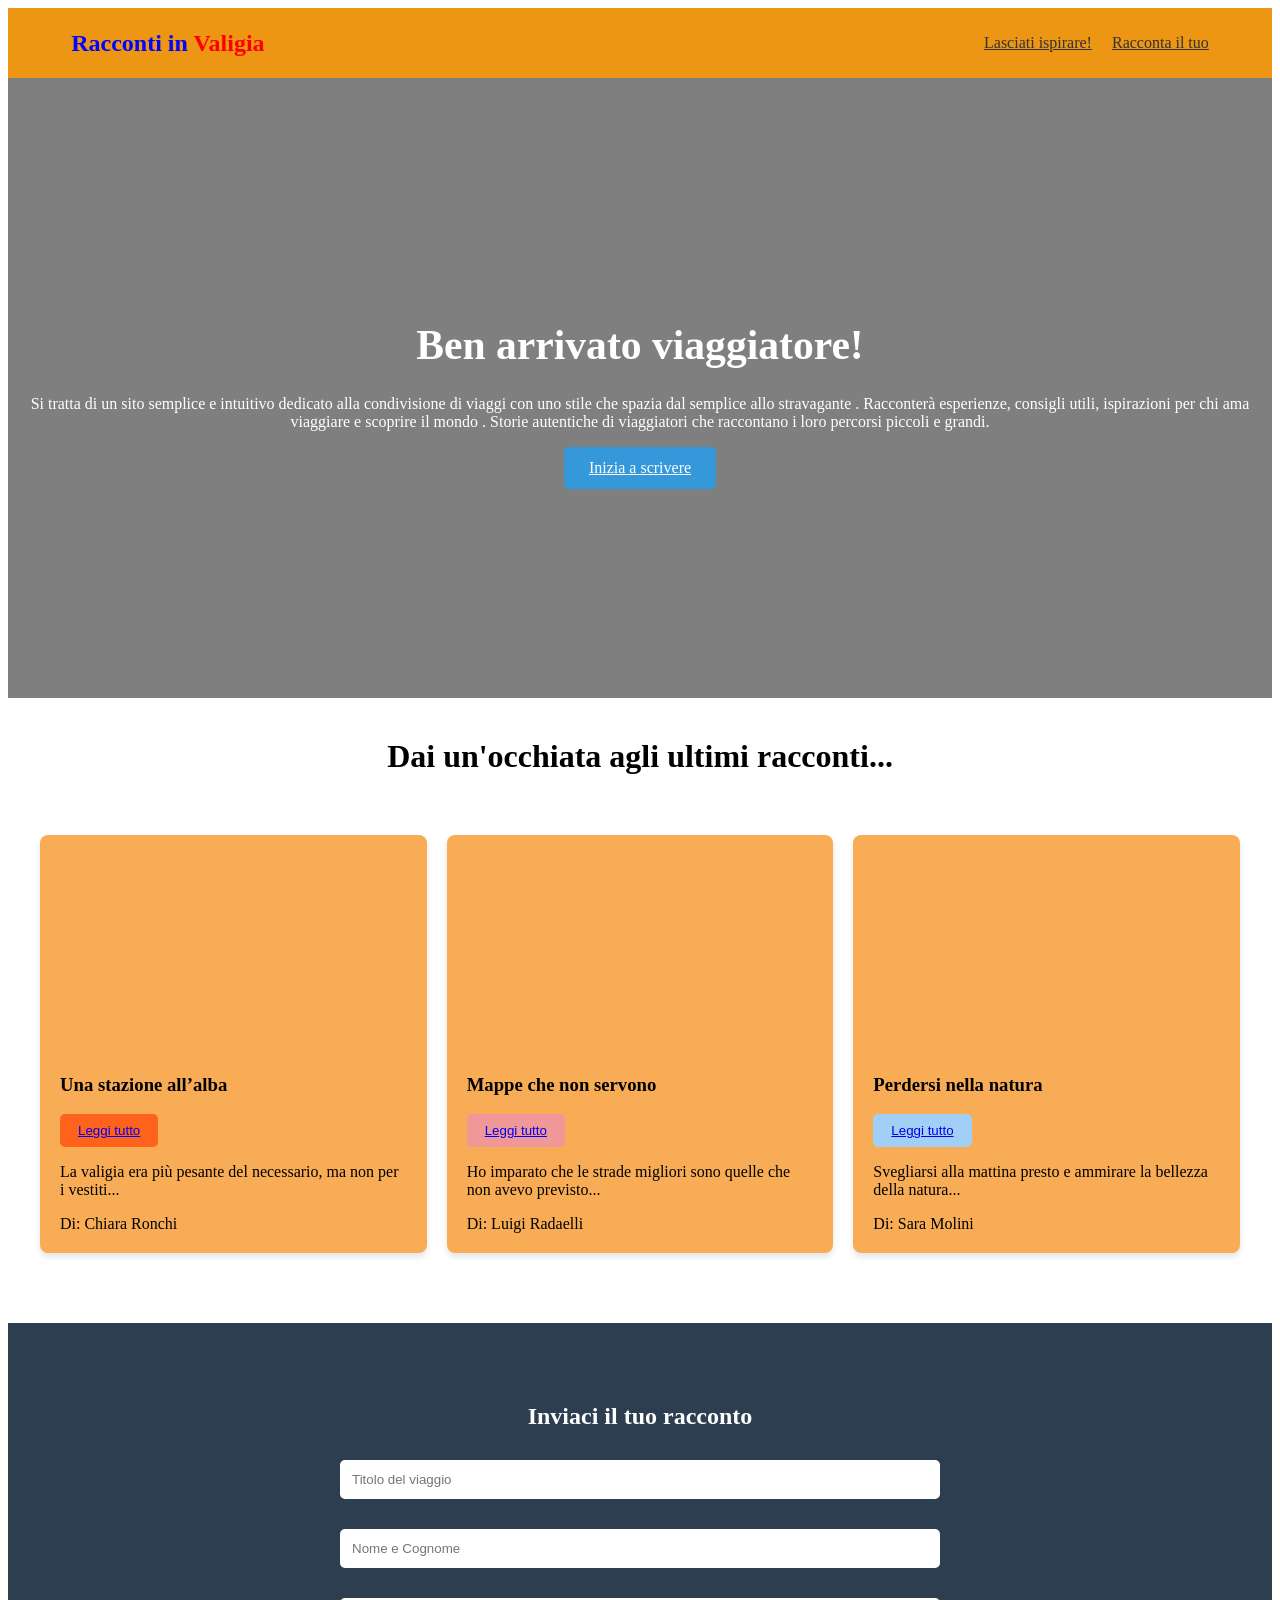
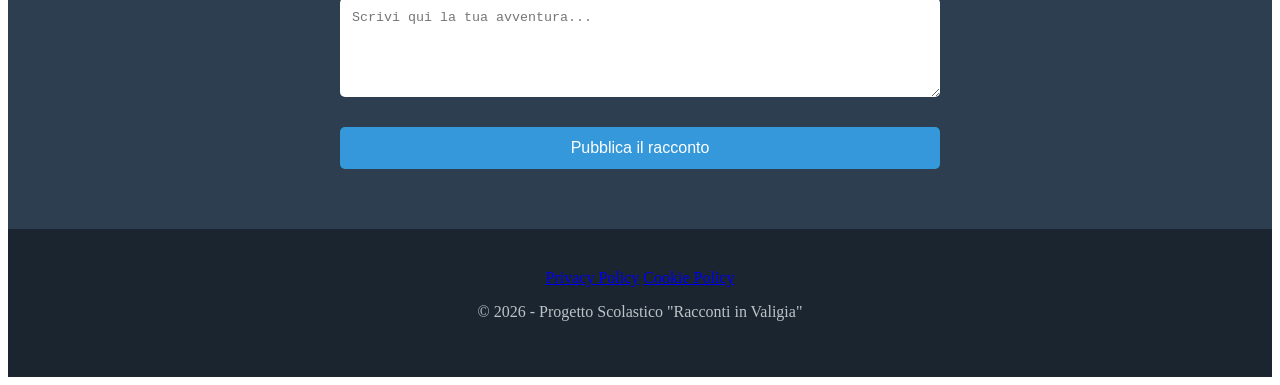
<file: index.html>
<!DOCTYPE html>
<html lang="it">
<head>
 <meta charset="UTF-8">
 <meta name="viewport" content="width=device-width, initial-scale=1.0">
 <title>Racconti in Valigia | Il tuo blog di viaggi</title>
 <link rel="stylesheet" href="style.css">
 <link rel="icon" type="image/jpg" href="immagini/logo.jpeg">
</head>


<body>
  

<header>
 <nav>
  <div class="logo"> Racconti in <span> Valigia </span>
  </div>
  <ul>
    <li><a href="#racconti">Lasciati ispirare! </a></li>
    <li><a href="#aggiungi">Racconta il tuo</a></li>
  </ul>
</nav>
</header>



<section class="hero">
 <h1>Ben arrivato viaggiatore! </h1>
 <p>Si tratta di un sito semplice e intuitivo dedicato alla condivisione di viaggi con uno stile che spazia dal semplice allo stravagante . Racconterà esperienze, consigli utili, ispirazioni per chi ama viaggiare e scoprire il mondo . Storie autentiche di viaggiatori che raccontano i loro percorsi piccoli e grandi.
 </p>
 <a href="#aggiungi" class="btn">Inizia a scrivere</a>
</section>


<main id="racconti">
  <h2 class="section-title">Dai un'occhiata agli ultimi racconti...</h2>

  <div class="grid-racconti">

    <article class="card">
      <div class="card-img" style="background-image: url('https://images.unsplash.com/photo-1676304437086-ad9db3b3df66?fm=jpg&q=60&w=3000&auto=format&fit=crop');"></div>
      <div class="card-content">
        <h3>Una stazione all’alba</h3>
        <button type="submit"class="btn1"><a href="pagina imm1.html">Leggi tutto</a></button>
        <p>La valigia era più pesante del necessario, ma non per i vestiti...</p>
        <span class="author">Di: Chiara Ronchi</span>
      </div>
    </article>

    <article class="card">
      <div class="card-img" style="background-image: url('https://media-assets.ad-italia.it/photos/6315c806a75de9bc6b6af6b0/master/w_1024');"></div>
      <div class="card-content">
        <h3>Mappe che non servono</h3>
        <button type="submit"class="btn2"><a href="pagina imm2.html"> Leggi tutto</a></button>
        <p>Ho imparato che le strade migliori sono quelle che non avevo previsto...</p>
        <span class="author">Di: Luigi Radaelli</span>
      </div>
    </article>

    <article class="card">
      <div class="card-img" style="background-image: url('https://static2-viaggi.corriereobjects.it/wp-content/uploads/2015/06/dolomiti-1080x720.jpg');"></div>
      <div class="card-content">
        <h3>Perdersi nella natura</h3>
        <button type="submit"class="btn3"><a href="pagina imm3.html"> Leggi tutto</a></button>
        <p>Svegliarsi alla mattina presto e ammirare la bellezza della natura...</p>
        <span class="author">Di: Sara Molini</span>
      </div>
    </article>

  
  </div>





<section id="aggiungi" class="form-section">
 <h2>Inviaci il tuo racconto</h2>
 <form id="travel-form">
   <input type="text" placeholder="Titolo del viaggio" required>
   <input type="text" placeholder="Nome e Cognome" required>
   <textarea placeholder="Scrivi qui la tua avventura..." rows="5" required></textarea>
   <button type="submit"class="btn"> Pubblica il racconto</button>
 </form>
</section>



<div class="footer">
  <a href="https://www.iubenda.com/privacy-policy/66886848" class="iubenda-white iubenda-noiframe iubenda-embed" title="Privacy Policy ">Privacy Policy</a><script type="text/javascript">(function (w,d) {var loader = function () {var s = d.createElement("script"), tag = d.getElementsByTagName("script")[0]; s.src="https://cdn.iubenda.com/iubenda.js"; tag.parentNode.insertBefore(s,tag);}; if(w.addEventListener){w.addEventListener("load", loader, false);}else if(w.attachEvent){w.attachEvent("onload", loader);}else{w.onload = loader;}})(window, document);</script>
  <a href="https://www.iubenda.com/privacy-policy/66886848/cookie-policy" class="iubenda-white iubenda-noiframe iubenda-embed" title="Cookie Policy ">Cookie Policy</a><script type="text/javascript">(function (w,d) {var loader = function () {var s = d.createElement("script"), tag = d.getElementsByTagName("script")[0]; s.src="https://cdn.iubenda.com/iubenda.js"; tag.parentNode.insertBefore(s,tag);}; if(w.addEventListener){w.addEventListener("load", loader, false);}else if(w.attachEvent){w.attachEvent("onload", loader);}else{w.onload = loader;}})(window, document);</script>
  <p> &copy; 2026 - Progetto Scolastico "Racconti in Valigia" </p>
</div>

</body>
</html>
</file>
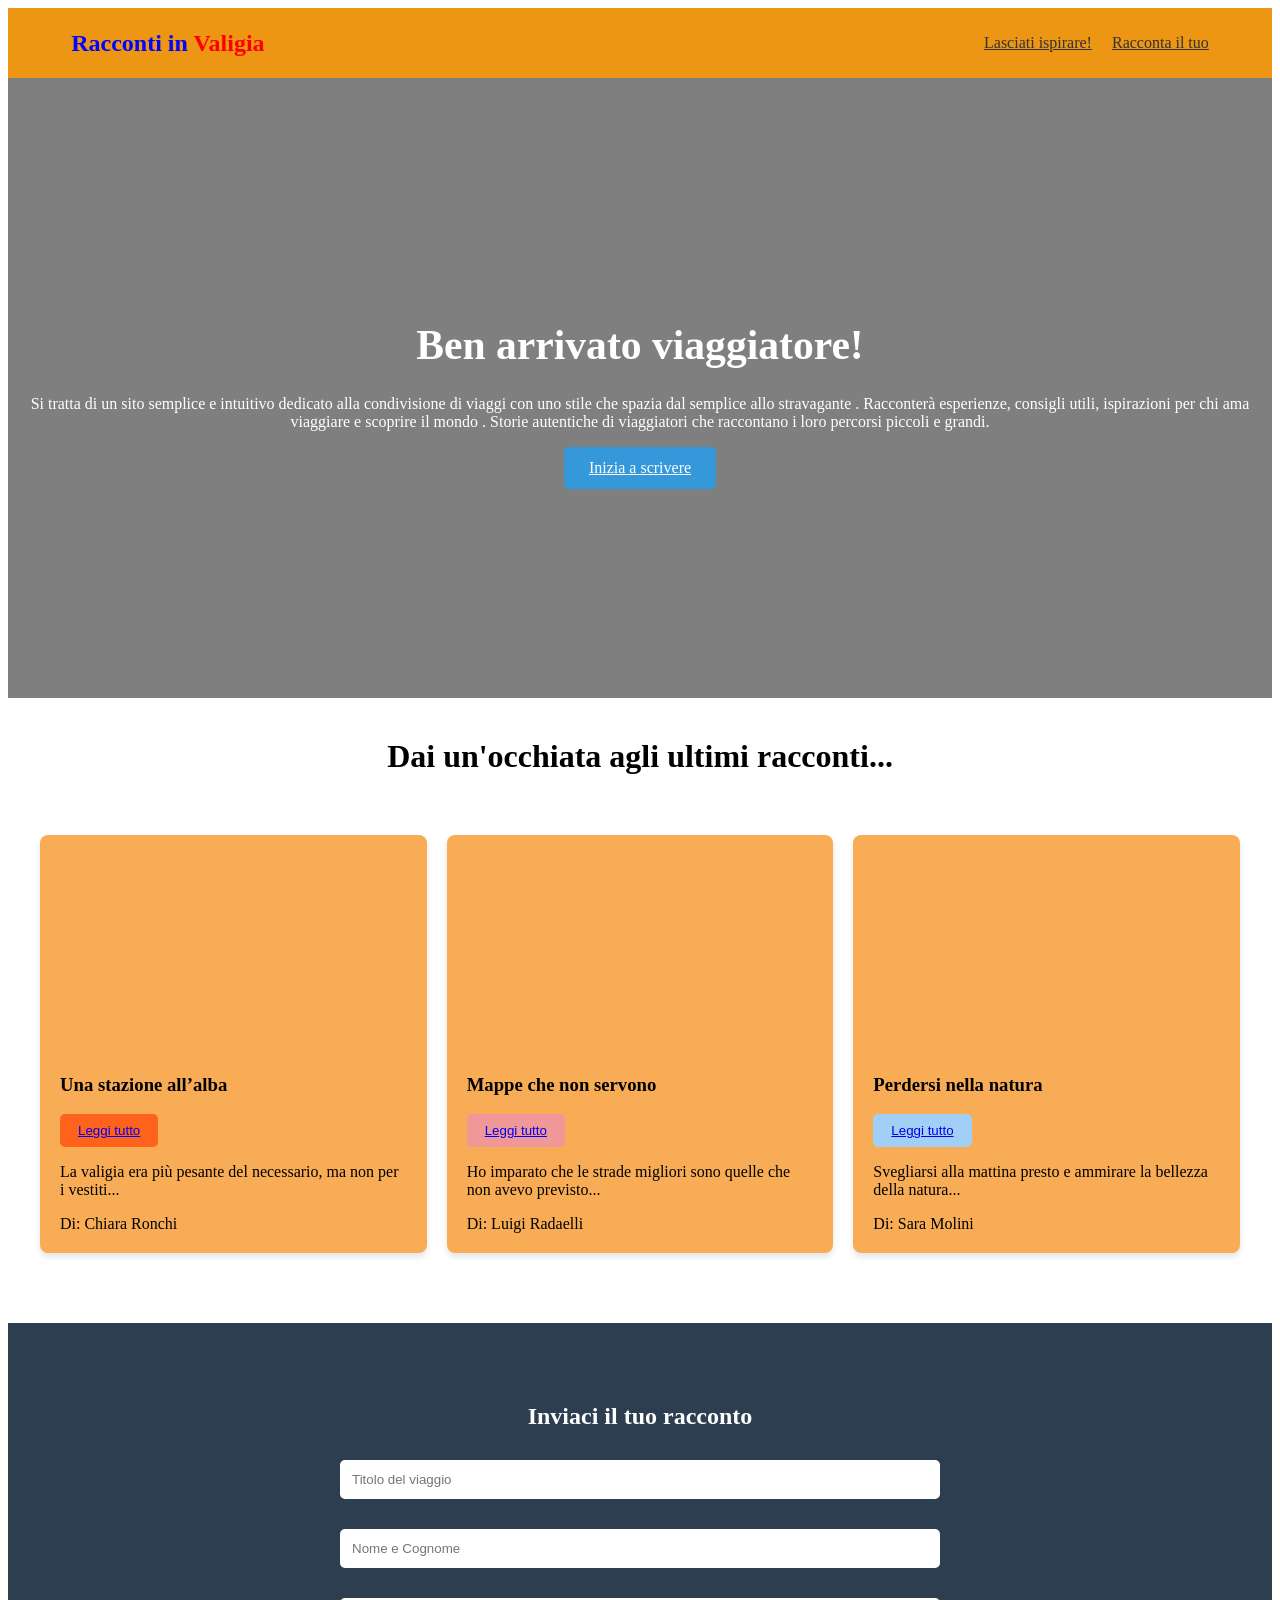
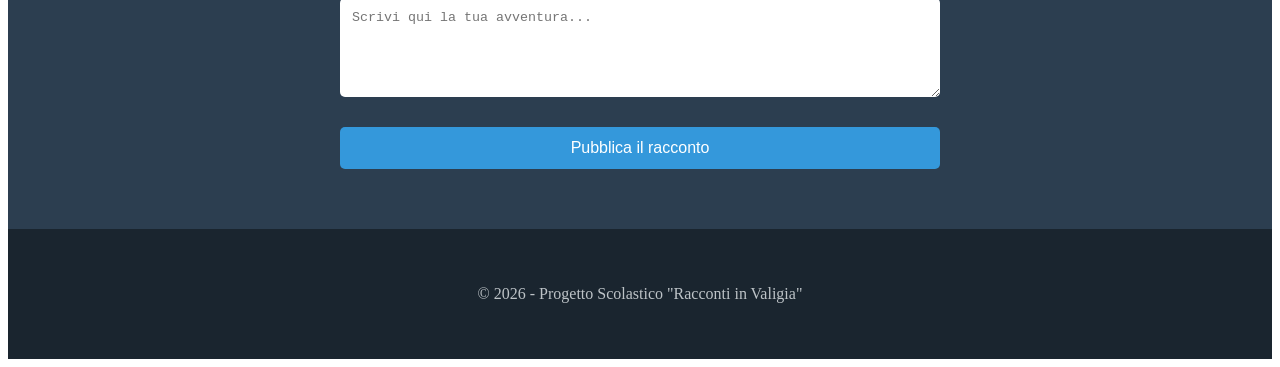
<file: index.html.html>
<!DOCTYPE html>
<html lang="it">
<head>
 <meta charset="UTF-8">
 <title>Racconti in Valigia | Il tuo blog di viaggi</title>
 <link rel="stylesheet" href="style.css">
 <link rel="icon" type="image/jpg" href="immagini/logo.jpeg">
</head>


<body>

<header>
 <nav>
  <div class="logo"> Racconti in <span> Valigia </span>
  </div>
  <ul>
    <li><a href="#racconti">Lasciati ispirare! </a></li>
    <li><a href="#aggiungi">Racconta il tuo</a></li>
  </ul>
</nav>
</header>



<section class="hero">
 <h1>Ben arrivato viaggiatore! </h1>
 <p>Si tratta di un sito semplice e intuitivo dedicato alla condivisione di viaggi con uno stile che spazia dal semplice allo stravagante . Racconterà esperienze, consigli utili, ispirazioni per chi ama viaggiare e scoprire il mondo . Storie autentiche di viaggiatori che raccontano i loro percorsi piccoli e grandi.
 </p>
 <a href="#aggiungi" class="btn">Inizia a scrivere</a>
</section>


<main id="racconti">
  <h2 class="section-title">Dai un'occhiata agli ultimi racconti...</h2>

  <div class="grid-racconti">

    <article class="card">
      <div class="card-img" style="background-image: url('https://images.unsplash.com/photo-1676304437086-ad9db3b3df66?fm=jpg&q=60&w=3000&auto=format&fit=crop');"></div>
      <div class="card-content">
        <h3>Una stazione all’alba</h3>
        <button type="submit"class="btn1"><a href="pagina imm1.html">Leggi tutto</a></button>
        <p>La valigia era più pesante del necessario, ma non per i vestiti...</p>
        <span class="author">Di: Chiara Ronchi</span>
      </div>
    </article>

    <article class="card">
      <div class="card-img" style="background-image: url('https://media-assets.ad-italia.it/photos/6315c806a75de9bc6b6af6b0/master/w_1024');"></div>
      <div class="card-content">
        <h3>Mappe che non servono</h3>
        <button type="submit"class="btn2"><a href="pagina imm2.html"> Leggi tutto</a></button>
        <p>Ho imparato che le strade migliori sono quelle che non avevo previsto...</p>
        <span class="author">Di: Luigi Radaelli</span>
      </div>
    </article>

    <article class="card">
      <div class="card-img" style="background-image: url('https://static2-viaggi.corriereobjects.it/wp-content/uploads/2015/06/dolomiti-1080x720.jpg');"></div>
      <div class="card-content">
        <h3>Perdersi nella natura</h3>
        <button type="submit"class="btn3"><a href="pagina imm3.html"> Leggi tutto</a></button>
        <p>Svegliarsi alla mattina presto e ammirare la bellezza della natura...</p>
        <span class="author">Di: Sara Molini</span>
      </div>
    </article>

  
  </div>





<section id="aggiungi" class="form-section">
 <h2>Inviaci il tuo racconto</h2>
 <form id="travel-form">
   <input type="text" placeholder="Titolo del viaggio" required>
   <input type="text" placeholder="Nome e Cognome" required>
   <textarea placeholder="Scrivi qui la tua avventura..." rows="5" required></textarea>
   <button type="submit"class="btn"> Pubblica il racconto</button>
 </form>
</section>



<div class="footer">
    <p> &copy; 2026 - Progetto Scolastico "Racconti in Valigia" </p>
</div>

</body>
</html>
</file>
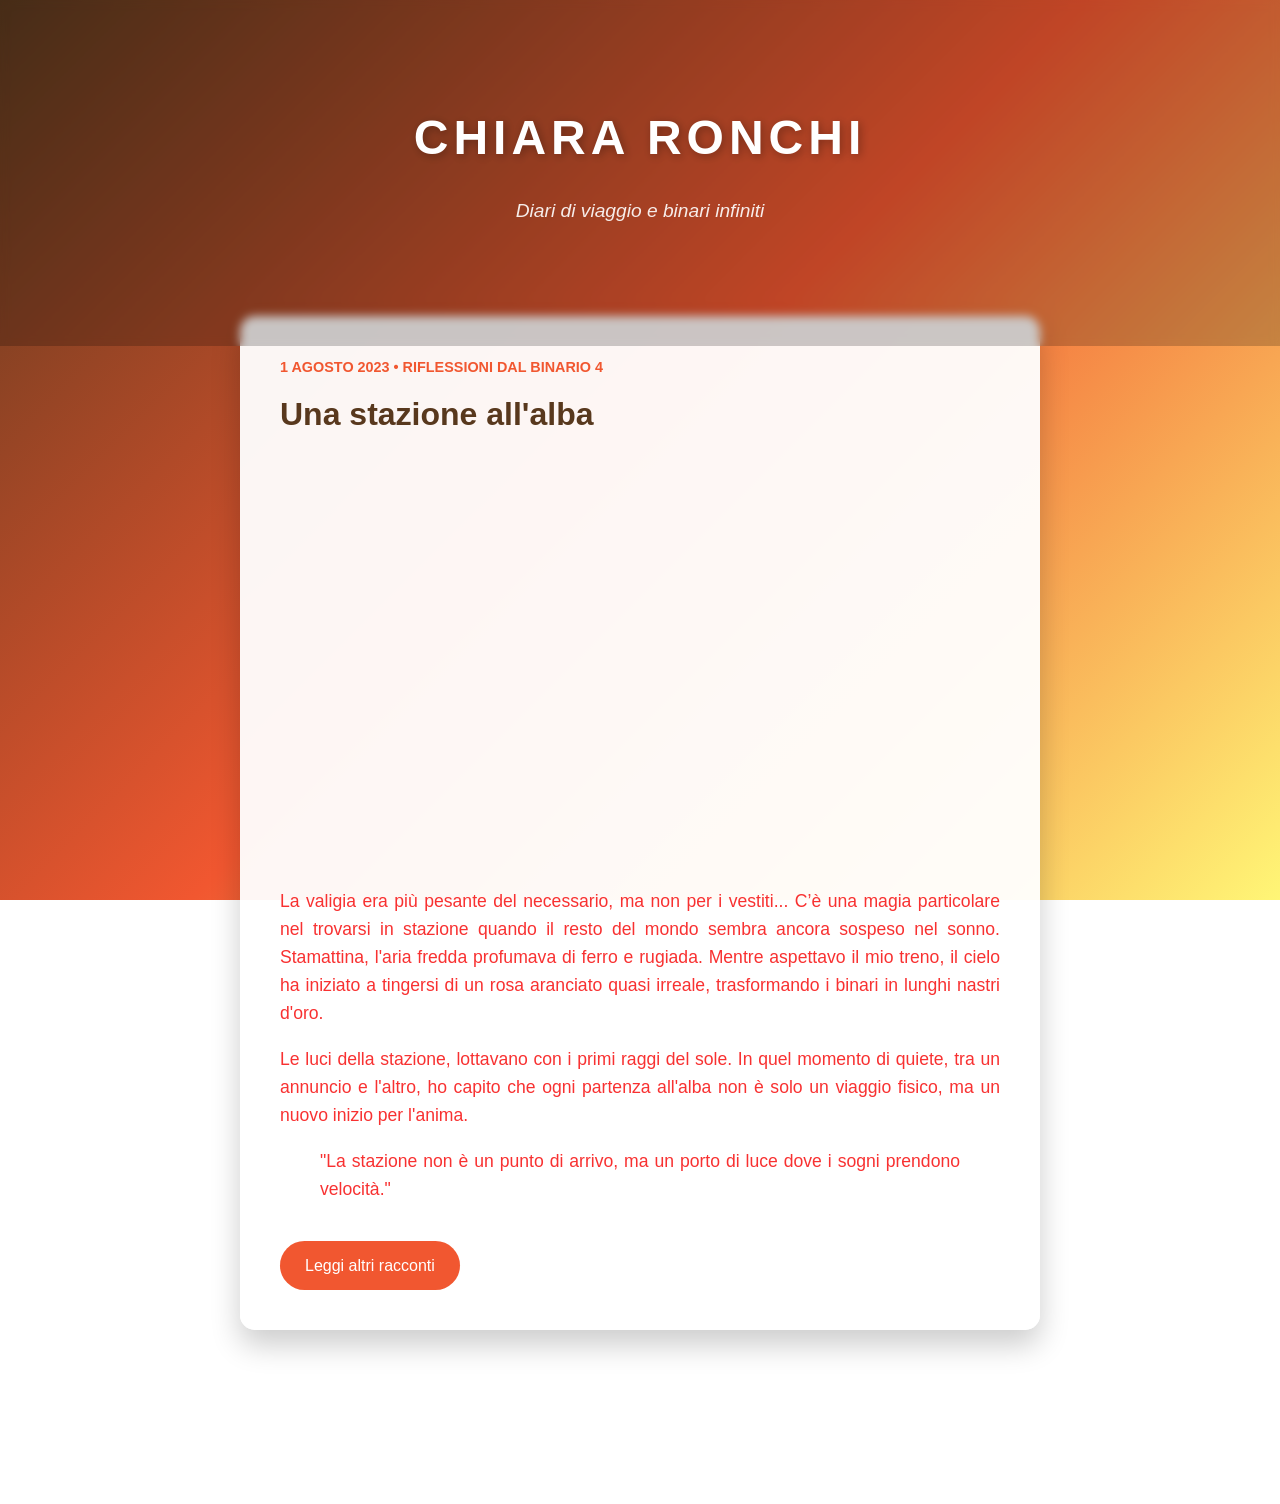
<file: pagina imm1.html>
<!DOCTYPE html>
<html lang="it">
<head>
    <meta charset="UTF-8">
    <meta name="viewport" content="width=device-width, initial-scale=1.0">
    <title>Il Blog di Chiara Ronchi | Una stazione all'alba</title>
    <style>
        :root {
            --dawn-purple: #58381d;
            --dawn-pink: #f15730;
            --dawn-orange: #fff676;
            --dawn-gold: rgb(255, 174, 61);
            --text-dark: #f83131;
        }

        body {
            margin: 0;
            font-family: 'Segoe UI', Tahoma, Geneva, Verdana, sans-serif;
            background: linear-gradient(135deg, var(--dawn-purple), var(--dawn-pink), var(--dawn-orange));
            background-attachment: fixed;
            color: white;
            line-height: 1.6;
        }

        header {
            padding: 100px 20px;
            text-align: center;
            background: rgba(0, 0, 0, 0.2);
            backdrop-filter: blur(5px);
        }

        header h1 {
            font-size: 3rem;
            margin: 0;
            text-transform: uppercase;
            letter-spacing: 5px;
            text-shadow: 2px 2px 10px rgba(0,0,0,0.3);
        }

        header p {
            font-style: italic;
            font-size: 1.2rem;
            opacity: 0.9;
        }

        .container {
            max-width: 800px;
            margin: -50px auto 50px auto;
            padding: 20px;
        }

        article {
            background: rgba(255, 255, 255, 0.95);
            color: var(--text-dark);
            padding: 40px;
            border-radius: 15px;
            box-shadow: 0 15px 30px rgba(0,0,0,0.2);
        }

        .post-meta {
            color: var(--dawn-pink);
            font-weight: bold;
            text-transform: uppercase;
            font-size: 0.9rem;
        }

        h2 {
            color: var(--dawn-purple);
            font-size: 2rem;
            margin-top: 10px;
        }

        .station-image {
            width: 100%;
            height: 400px;
            background: url('https://images.unsplash.com/photo-1676304437086-ad9db3b3df66?fm=jpg&q=60&w=3000&auto=format&fit=crop') center/cover;
            border-radius: 10px;
            margin-bottom: 20px;
        }

        .content {
            font-size: 1.1rem;
            text-align: justify;
        }

        footer {
            text-align: center;
            padding: 40px;
            font-size: 0.9rem;
            opacity: 0.8;
        }

        .btn {
            display: inline-block;
            background: var(--dawn-pink);
            color: white;
            padding: 12px 25px;
            text-decoration: none;
            border-radius: 25px;
            transition: transform 0.3s ease;
            margin-top: 20px;
        }

        .btn:hover {
            transform: scale(1.05);
            background: var(--dawn-purple);
        }
    </style>
</head>
<body>

    <header>
        <h1>Chiara Ronchi</h1>
        <p>Diari di viaggio e binari infiniti</p>
    </header>

    <div class="container">
        <article>
            <div class="post-meta">1 Agosto 2023 • Riflessioni dal Binario 4</div>
            <h2>Una stazione all'alba</h2>
            
            <div class="station-image"></div>

            <div class="content">
                <p>
                    La valigia era più pesante del necessario, ma non per i vestiti... C’è una magia particolare nel trovarsi in stazione quando il resto del mondo sembra ancora sospeso nel sonno. Stamattina, l'aria fredda profumava di ferro e rugiada. Mentre aspettavo il mio treno, il cielo ha iniziato a tingersi di un rosa aranciato quasi irreale, trasformando i binari in lunghi nastri d'oro.
                </p>
                <p>
                    Le luci della stazione, lottavano con i primi raggi del sole. In quel momento di quiete, tra un annuncio e l'altro, ho capito che ogni partenza all'alba non è solo un viaggio fisico, ma un nuovo inizio per l'anima.
                </p>
                <blockquote>
                    "La stazione non è un punto di arrivo, ma un porto di luce dove i sogni prendono velocità."
                </blockquote>
            </div>

            <a href="#" class="btn">Leggi altri racconti</a>
        </article>
    </div>

    <footer>
        &copy; 2026 Il Blog di Chiara Ronchi. Creato con amore e polvere di stelle.
    </footer>

</body>
</html>
</file>
<file: style.css>
.body {
 background-color: #f4f7f6;
 color: goldenrod;
}

header{
 background-color: rgb(236, 150, 20);
 padding: 10px 5%;
}

nav {
 display: flex;
 justify-content: space-between;
 align-items: center;
}

/*mposta la dimensione del testo.
rem è un’unità relativa alla dimensione del font della pagina (di solito 16px)*/

.logo {
 font-size: 1.5rem; 
 font-weight: bold;
 color: #0004fc;
}

.logo span { 
 color: #ff0000; 
}

nav ul { 
 display: flex; 
 list-style: none;  /*NO lista puntata*/
}

nav ul li { 
 margin-left: 20px; 
}

nav ul li a { 
 color: #333; 
 font-weight: 500; 
}


.hero {
 height: 60vh;
 background: linear-gradient(rgba(0, 0, 0, 0.5), rgba(0,0,0,0.5)), url('https://images.unsplash.com/photo-1488646953014-85cb44e25828?q=80&w=1200');
 background-size: cover;
 background-position: center;
 display: flex;
 flex-direction: column;  /*me lo mette in colonna*/
 justify-content: center;
 align-items: center;
 color: white;
 text-align: center;
 padding: 0 20px;
}

.hero h1 { 
 font-size: 3rem; 
 margin-bottom: 10px; 
}

/* Sezione Hero */
.hero {
    padding: 40px 20px; /* Margini interni più contenuti */
    text-align: center;
  }
  
  .hero h1 {
    font-size: calc(1.8rem + 1vw); /* Il font si rimpicciolisce sugli schermi piccoli */
  }
  
  /* Sezione Form */
  .form-section {
    padding: 20px;
  }
  
  #travel-form {
    display: flex;
    flex-direction: column;
    max-width: 500px; /* Non diventa mai troppo largo sui PC */
    width: 100%;      /* Prende tutto lo spazio disponibile sugli smartphone */
    margin: 0 auto;
  }
  
  #travel-form input, 
  #travel-form textarea {
    width: 100%;
    box-sizing: border-box; /* Evita che bordi e padding facciano uscire gli input dallo schermo */
    margin-bottom: 15px;
    padding: 10px;
  }




/* tutti i racconti */
.section-title { 
 text-align: center; 
 margin: 40px 0; 
 font-size: 2rem; 
}

.grid-racconti {
 display: grid;  /*UTILE X CRERAE GRIGLIE RESPONSIVE*/
 grid-template-columns: repeat(auto-fit, minmax(300px, 1fr));
 gap: 25px;
 padding: 0 5%;
 max-width: 1200px;
 margin: 0 auto;
}

.grid-racconti {
    display: grid;
    /* Crea colonne dinamiche: minimo 280px, massimo 1 frazione dello spazio disponibile */
    grid-template-columns: repeat(auto-fit, minmax(280px, 1fr));
    gap: 20px; /* Spazio tra una card e l'altra */
    padding: 20px;
  }

.card {
 background: #f8ac55;
 border-radius: 10px;
 box-shadow: 0 4px 15px rgba(0,0,0,0.1);
 transition: transform 0.3s;
}


.card-img { 
 height: 200px; 
 background-size: cover; 
 background-position: center; 
}

.card-content { 
    padding: 20px; 
}

.card {
    background: #f8ac55;
    border-radius: 8px;
    overflow: hidden;
    box-shadow: 0 4px 6px rgba(0,0,0,0.1);
    display: flex;
    flex-direction: column;
  }
  
  .card-img {
    width: 100%;
    height: 200px; /* Altezza fissa per l'immagine */
    background-size: cover;
    background-position: center;
  }

.btn1 {
    background: #ff631b;
    color: rgb(0, 0, 0);
    padding: 9px 18px;
    border-radius: 5px;  /*arrotonda angoli*/
    border: none;
    cursor: pointer;
    transition: 0.3s;
   }
   
   .btn1:hover { 
       background: #ff631b; 
   }

.btn2 {
    background: #f09797;
    color: rgb(0, 0, 0);
    padding: 9px 18px;
    border-radius: 5px;  /*arrotonda angoli*/
    border: none;
    cursor: pointer;
    transition: 0.3s;
   }
   
   .btn2:hover { 
       background: #f09797; 
   }



.btn3 {
    background: #a2cff5;
    color: rgb(0, 0, 0);
    padding: 9px 18px;
    border-radius: 5px;  /*arrotonda angoli*/
    border: none;
    cursor: pointer;
    transition: 0.3s;
   }
   
   .btn3:hover { 
       background: #a2cff5; 
   }



   


/* Form dove uno può mettere il suo viaggio*/
.form-section {
 background: #2c3e50;
 color: white;
 padding: 60px 5%;
 margin-top: 50px;
 text-align: center;
}

#travel-form {
 max-width: 600px;
 margin: 30px auto 0;
 display: flex;
 flex-direction: column;
 gap: 15px;
}

#travel-form input, #travel-form textarea {
 padding: 12px;
 border-radius: 5px;
 border: none;
}

.btn {
 background: #3498db;
 color: white;
 padding: 12px 25px;
 border-radius: 5px;  /*arrotonda angoli*/
 border: none;
 cursor: pointer;
 font-size: 1rem; /*dim testo normal*/
 transition: 0.3s;
}

.btn:hover { 
    background: #2980b9; 
}


.footer {
 text-align: center;
 padding: 40px;
 background: #1a252f;
 color: #bdc3c7;
}

@media (max-width: 768px) {
    .orange-card,
    .card-arancione {
      display: block;
      opacity: 1;
      visibility: visible;
    }
  }
</file>
